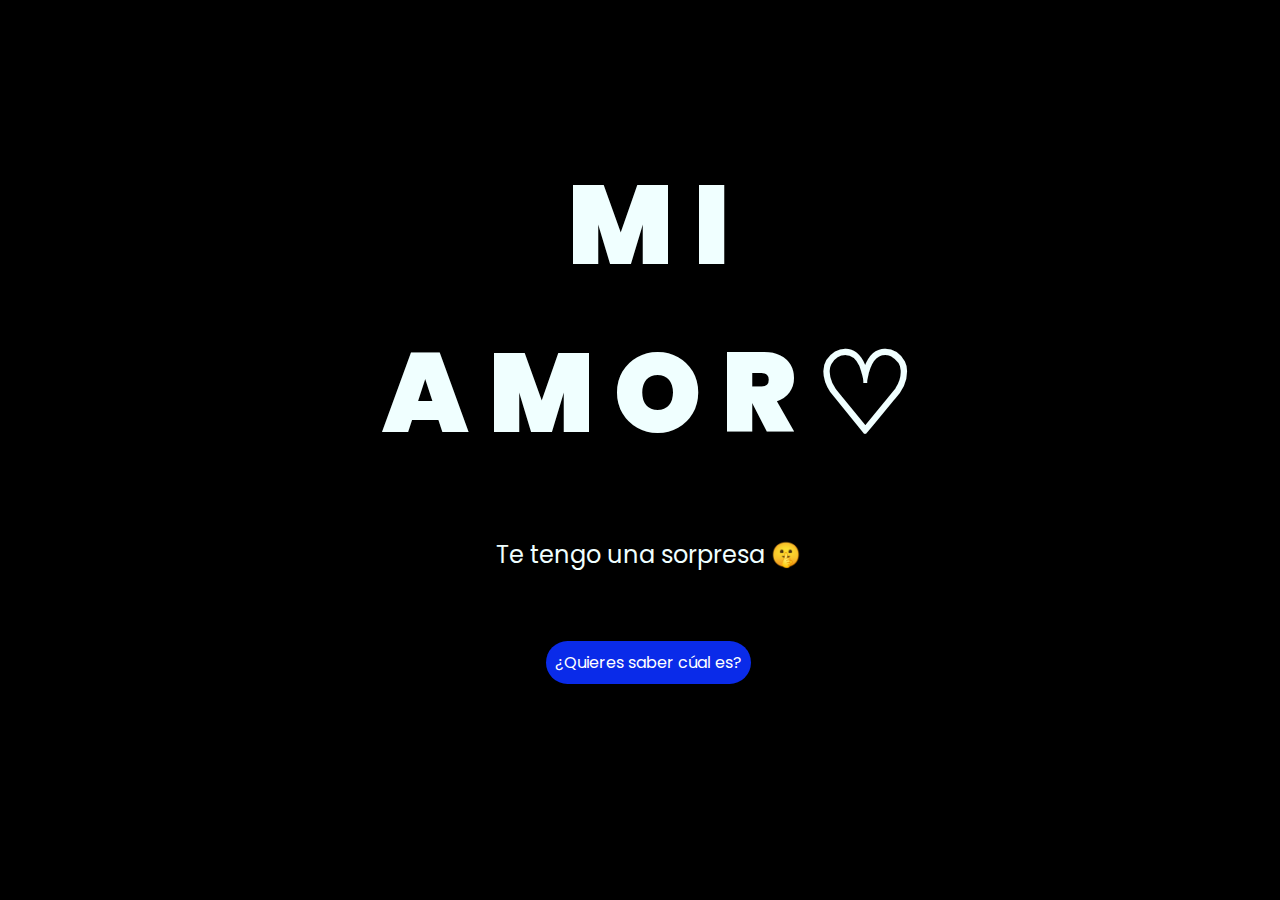
<file: index.html>
<!DOCTYPE html>
<html lang="es">

<head>
    <meta charset="UTF-8">
    <meta http-equiv="X-UA-Compatible" content="IE=edge">
    <meta name="viewport" content="width=device-width, initial-scale=1.0">
    <link rel="stylesheet" href="css/style.css">
    <link rel="icon" href="img/flowers.png" type="image/x-icon">
    <title>Flowers</title>
</head>

<body>
    <div class="greetings" style="text-align: center;">
        <div style="display: inline-block;">
            <span>M</span>
            <span>I</span>
        </div>
        <br>
        <span>A</span>
        <span>M</span>
        <span>O</span>
        <span>R</span>
        <span>♡</span>
    </div>
    <div class="description">
        <span>Te tengo una sorpresa 🤫</span>
    </div>
    <div class="button">
        <button class="botones" onclick="mostrarModal()" >
            <a style="color: #fff;">¿Quieres saber cúal es?</a>
        </button>
    </div>

    <div id="Modal" class="modal">
        <div class="modal-content">
            <p>Y la sorpresa es una pregunta, que me gustaria que me contaras</p>
            <button onclick="redirigir()">¿Quieres saber la pregunta?</button>
        </div>
    </div>

    <script>
        function mostrarModal() {
            // document.getElementById('Modal').style.display = 'flex';
            const modal = document.getElementById('Modal');
            modal.classList.add('active');
            modal.classList.remove('hidden');
        }
        function redirigir() {
            window.location.href = 'flower.html';
        }
    </script>
</body>

</html>
</file>
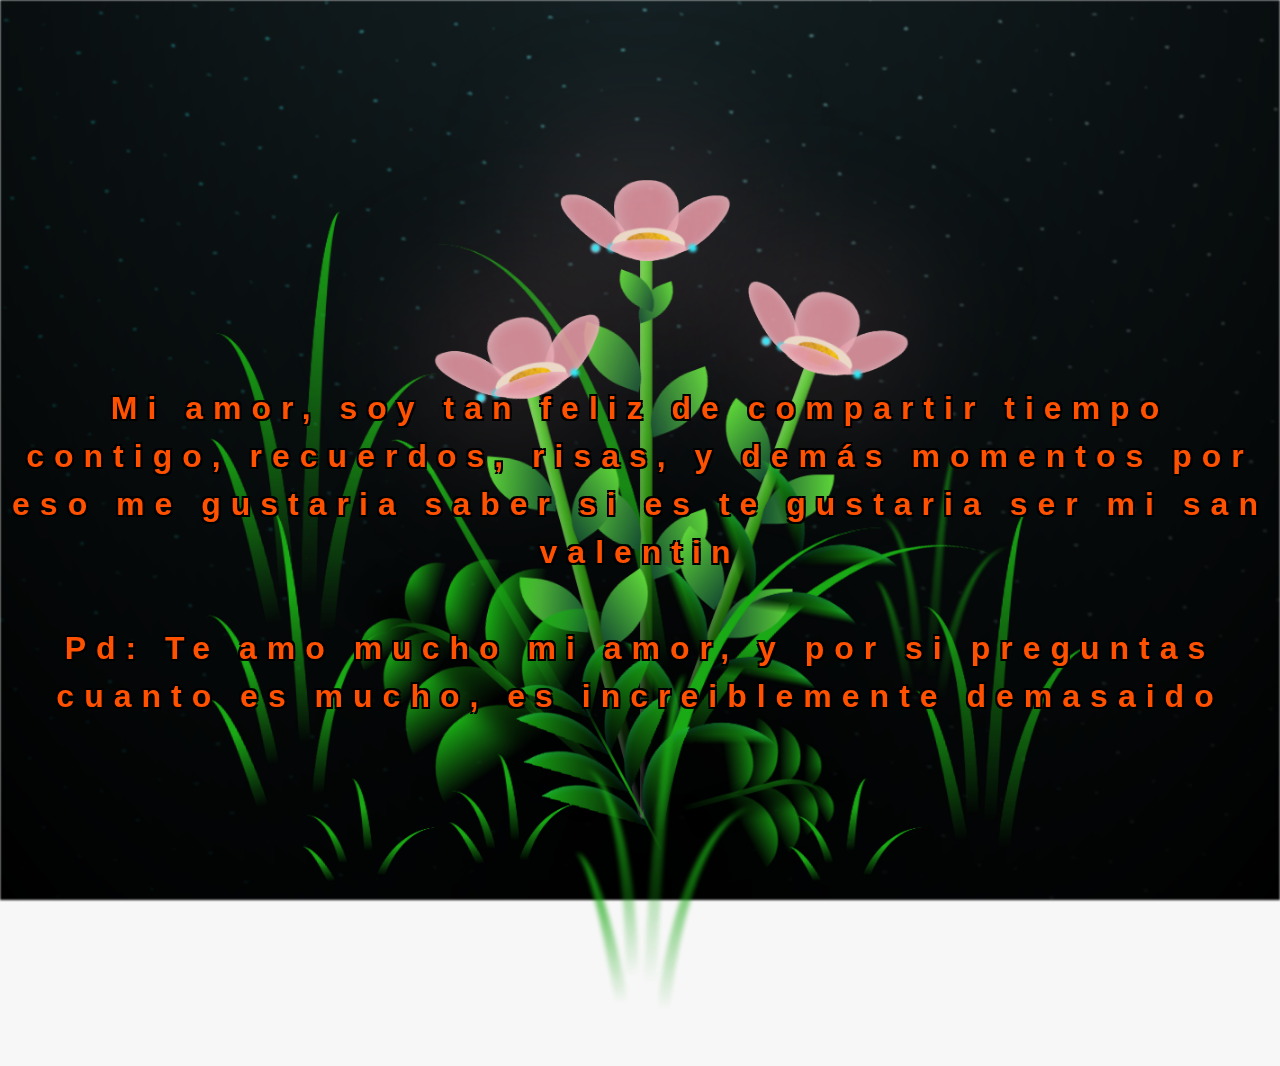
<file: flower.html>
<!DOCTYPE html>
<html lang="es">
  <head>
    <meta charset="UTF-8" />
    <meta http-equiv="X-UA-Compatible" content="IE=edge" />
    <meta name="viewport" content="width=device-width, initial-scale=1.0" />
    <link rel="stylesheet" href="css/main.css" />
    <link rel="icon" href="img/flowers.png" type="image/x-icon" />
    <title>Flower</title>
  </head>
  <body class="container">
    <audio src="sound/TengoGanas-AndresCeped.mp3" autoplay></audio>
    <div id="lyrics">
     
    </div>
    <h1 id="titulo" class="titulo">Mi amor, soy tan feliz de compartir tiempo contigo, recuerdos, risas, y demás momentos
      por eso me gustaria saber si es te gustaria ser mi san valentin
      <br>
      <br>
      Pd: Te amo mucho mi amor, y por si preguntas cuanto es mucho, es increiblemente demasaido
    </h1>
    <div class="button-container">
      <button class="button" onclick="ocultarLetras()">Ocultar letras</button>
      <button class="button" onclick="mostrarLetras()">Mostrar letras</button>
    </div>
    <div class="night"></div>
    <div class="flowers">
      <div class="flower flower--1">
        <div class="flower__leafs flower__leafs--1">
          <div class="flower__leaf flower__leaf--1"></div>
          <div class="flower__leaf flower__leaf--2"></div>
          <div class="flower__leaf flower__leaf--3"></div>
          <div class="flower__leaf flower__leaf--4"></div>
          <div class="flower__white-circle"></div>

          <div class="flower__light flower__light--1"></div>
          <div class="flower__light flower__light--2"></div>
          <div class="flower__light flower__light--3"></div>
          <div class="flower__light flower__light--4"></div>
          <div class="flower__light flower__light--5"></div>
          <div class="flower__light flower__light--6"></div>
          <div class="flower__light flower__light--7"></div>
          <div class="flower__light flower__light--8"></div>
        </div>
        <div class="flower__line">
          <div class="flower__line__leaf flower__line__leaf--1"></div>
          <div class="flower__line__leaf flower__line__leaf--2"></div>
          <div class="flower__line__leaf flower__line__leaf--3"></div>
          <div class="flower__line__leaf flower__line__leaf--4"></div>
          <div class="flower__line__leaf flower__line__leaf--5"></div>
          <div class="flower__line__leaf flower__line__leaf--6"></div>
        </div>
      </div>

      <div class="flower flower--2">
        <div class="flower__leafs flower__leafs--2">
          <div class="flower__leaf flower__leaf--1"></div>
          <div class="flower__leaf flower__leaf--2"></div>
          <div class="flower__leaf flower__leaf--3"></div>
          <div class="flower__leaf flower__leaf--4"></div>
          <div class="flower__white-circle"></div>

          <div class="flower__light flower__light--1"></div>
          <div class="flower__light flower__light--2"></div>
          <div class="flower__light flower__light--3"></div>
          <div class="flower__light flower__light--4"></div>
          <div class="flower__light flower__light--5"></div>
          <div class="flower__light flower__light--6"></div>
          <div class="flower__light flower__light--7"></div>
          <div class="flower__light flower__light--8"></div>
        </div>
        <div class="flower__line">
          <div class="flower__line__leaf flower__line__leaf--1"></div>
          <div class="flower__line__leaf flower__line__leaf--2"></div>
          <div class="flower__line__leaf flower__line__leaf--3"></div>
          <div class="flower__line__leaf flower__line__leaf--4"></div>
        </div>
      </div>

      <div class="flower flower--3">
        <div class="flower__leafs flower__leafs--3">
          <div class="flower__leaf flower__leaf--1"></div>
          <div class="flower__leaf flower__leaf--2"></div>
          <div class="flower__leaf flower__leaf--3"></div>
          <div class="flower__leaf flower__leaf--4"></div>
          <div class="flower__white-circle"></div>

          <div class="flower__light flower__light--1"></div>
          <div class="flower__light flower__light--2"></div>
          <div class="flower__light flower__light--3"></div>
          <div class="flower__light flower__light--4"></div>
          <div class="flower__light flower__light--5"></div>
          <div class="flower__light flower__light--6"></div>
          <div class="flower__light flower__light--7"></div>
          <div class="flower__light flower__light--8"></div>
        </div>
        <div class="flower__line">
          <div class="flower__line__leaf flower__line__leaf--1"></div>
          <div class="flower__line__leaf flower__line__leaf--2"></div>
          <div class="flower__line__leaf flower__line__leaf--3"></div>
          <div class="flower__line__leaf flower__line__leaf--4"></div>
        </div>
      </div>

      <div class="grow-ans" style="--d: 1.2s">
        <div class="flower__g-long">
          <div class="flower__g-long__top"></div>
          <div class="flower__g-long__bottom"></div>
        </div>
      </div>

      <div class="growing-grass">
        <div class="flower__grass flower__grass--1">
          <div class="flower__grass--top"></div>
          <div class="flower__grass--bottom"></div>
          <div class="flower__grass__leaf flower__grass__leaf--1"></div>
          <div class="flower__grass__leaf flower__grass__leaf--2"></div>
          <div class="flower__grass__leaf flower__grass__leaf--3"></div>
          <div class="flower__grass__leaf flower__grass__leaf--4"></div>
          <div class="flower__grass__leaf flower__grass__leaf--5"></div>
          <div class="flower__grass__leaf flower__grass__leaf--6"></div>
          <div class="flower__grass__leaf flower__grass__leaf--7"></div>
          <div class="flower__grass__leaf flower__grass__leaf--8"></div>
          <div class="flower__grass__overlay"></div>
        </div>
      </div>

      <div class="growing-grass">
        <div class="flower__grass flower__grass--2">
          <div class="flower__grass--top"></div>
          <div class="flower__grass--bottom"></div>
          <div class="flower__grass__leaf flower__grass__leaf--1"></div>
          <div class="flower__grass__leaf flower__grass__leaf--2"></div>
          <div class="flower__grass__leaf flower__grass__leaf--3"></div>
          <div class="flower__grass__leaf flower__grass__leaf--4"></div>
          <div class="flower__grass__leaf flower__grass__leaf--5"></div>
          <div class="flower__grass__leaf flower__grass__leaf--6"></div>
          <div class="flower__grass__leaf flower__grass__leaf--7"></div>
          <div class="flower__grass__leaf flower__grass__leaf--8"></div>
          <div class="flower__grass__overlay"></div>
        </div>
      </div>

      <div class="grow-ans" style="--d: 2.4s">
        <div class="flower__g-right flower__g-right--1">
          <div class="leaf"></div>
        </div>
      </div>

      <div class="grow-ans" style="--d: 2.8s">
        <div class="flower__g-right flower__g-right--2">
          <div class="leaf"></div>
        </div>
      </div>

      <div class="grow-ans" style="--d: 2.8s">
        <div class="flower__g-front">
          <div
            class="flower__g-front__leaf-wrapper flower__g-front__leaf-wrapper--1"
          >
            <div class="flower__g-front__leaf"></div>
          </div>
          <div
            class="flower__g-front__leaf-wrapper flower__g-front__leaf-wrapper--2"
          >
            <div class="flower__g-front__leaf"></div>
          </div>
          <div
            class="flower__g-front__leaf-wrapper flower__g-front__leaf-wrapper--3"
          >
            <div class="flower__g-front__leaf"></div>
          </div>
          <div
            class="flower__g-front__leaf-wrapper flower__g-front__leaf-wrapper--4"
          >
            <div class="flower__g-front__leaf"></div>
          </div>
          <div
            class="flower__g-front__leaf-wrapper flower__g-front__leaf-wrapper--5"
          >
            <div class="flower__g-front__leaf"></div>
          </div>
          <div
            class="flower__g-front__leaf-wrapper flower__g-front__leaf-wrapper--6"
          >
            <div class="flower__g-front__leaf"></div>
          </div>
          <div
            class="flower__g-front__leaf-wrapper flower__g-front__leaf-wrapper--7"
          >
            <div class="flower__g-front__leaf"></div>
          </div>
          <div
            class="flower__g-front__leaf-wrapper flower__g-front__leaf-wrapper--8"
          >
            <div class="flower__g-front__leaf"></div>
          </div>
          <div class="flower__g-front__line"></div>
        </div>
      </div>

      <div class="grow-ans" style="--d: 3.2s">
        <div class="flower__g-fr">
          <div class="leaf"></div>
          <div class="flower__g-fr__leaf flower__g-fr__leaf--1"></div>
          <div class="flower__g-fr__leaf flower__g-fr__leaf--2"></div>
          <div class="flower__g-fr__leaf flower__g-fr__leaf--3"></div>
          <div class="flower__g-fr__leaf flower__g-fr__leaf--4"></div>
          <div class="flower__g-fr__leaf flower__g-fr__leaf--5"></div>
          <div class="flower__g-fr__leaf flower__g-fr__leaf--6"></div>
          <div class="flower__g-fr__leaf flower__g-fr__leaf--7"></div>
          <div class="flower__g-fr__leaf flower__g-fr__leaf--8"></div>
        </div>
      </div>

      <div class="long-g long-g--0">
        <div class="grow-ans" style="--d: 3s">
          <div class="leaf leaf--0"></div>
        </div>
        <div class="grow-ans" style="--d: 2.2s">
          <div class="leaf leaf--1"></div>
        </div>
        <div class="grow-ans" style="--d: 3.4s">
          <div class="leaf leaf--2"></div>
        </div>
        <div class="grow-ans" style="--d: 3.6s">
          <div class="leaf leaf--3"></div>
        </div>
      </div>

      <div class="long-g long-g--1">
        <div class="grow-ans" style="--d: 3.6s">
          <div class="leaf leaf--0"></div>
        </div>
        <div class="grow-ans" style="--d: 3.8s">
          <div class="leaf leaf--1"></div>
        </div>
        <div class="grow-ans" style="--d: 4s">
          <div class="leaf leaf--2"></div>
        </div>
        <div class="grow-ans" style="--d: 4.2s">
          <div class="leaf leaf--3"></div>
        </div>
      </div>

      <div class="long-g long-g--2">
        <div class="grow-ans" style="--d: 4s">
          <div class="leaf leaf--0"></div>
        </div>
        <div class="grow-ans" style="--d: 4.2s">
          <div class="leaf leaf--1"></div>
        </div>
        <div class="grow-ans" style="--d: 4.4s">
          <div class="leaf leaf--2"></div>
        </div>
        <div class="grow-ans" style="--d: 4.6s">
          <div class="leaf leaf--3"></div>
        </div>
      </div>

      <div class="long-g long-g--3">
        <div class="grow-ans" style="--d: 4s">
          <div class="leaf leaf--0"></div>
        </div>
        <div class="grow-ans" style="--d: 4.2s">
          <div class="leaf leaf--1"></div>
        </div>
        <div class="grow-ans" style="--d: 3s">
          <div class="leaf leaf--2"></div>
        </div>
        <div class="grow-ans" style="--d: 3.6s">
          <div class="leaf leaf--3"></div>
        </div>
      </div>

      <div class="long-g long-g--4">
        <div class="grow-ans" style="--d: 4s">
          <div class="leaf leaf--0"></div>
        </div>
        <div class="grow-ans" style="--d: 4.2s">
          <div class="leaf leaf--1"></div>
        </div>
        <div class="grow-ans" style="--d: 3s">
          <div class="leaf leaf--2"></div>
        </div>
        <div class="grow-ans" style="--d: 3.6s">
          <div class="leaf leaf--3"></div>
        </div>
      </div>

      <div class="long-g long-g--5">
        <div class="grow-ans" style="--d: 4s">
          <div class="leaf leaf--0"></div>
        </div>
        <div class="grow-ans" style="--d: 4.2s">
          <div class="leaf leaf--1"></div>
        </div>
        <div class="grow-ans" style="--d: 3s">
          <div class="leaf leaf--2"></div>
        </div>
        <div class="grow-ans" style="--d: 3.6s">
          <div class="leaf leaf--3"></div>
        </div>
      </div>

      <div class="long-g long-g--6">
        <div class="grow-ans" style="--d: 4.2s">
          <div class="leaf leaf--0"></div>
        </div>
        <div class="grow-ans" style="--d: 4.4s">
          <div class="leaf leaf--1"></div>
        </div>
        <div class="grow-ans" style="--d: 4.6s">
          <div class="leaf leaf--2"></div>
        </div>
        <div class="grow-ans" style="--d: 4.8s">
          <div class="leaf leaf--3"></div>
        </div>
      </div>

      <div class="long-g long-g--7">
        <div class="grow-ans" style="--d: 3s">
          <div class="leaf leaf--0"></div>
        </div>
        <div class="grow-ans" style="--d: 3.2s">
          <div class="leaf leaf--1"></div>
        </div>
        <div class="grow-ans" style="--d: 3.5s">
          <div class="leaf leaf--2"></div>
        </div>
        <div class="grow-ans" style="--d: 3.6s">
          <div class="leaf leaf--3"></div>
        </div>
      </div>
    </div>
    <script src="anim.js"></script>
    <script src="main.js"></script>
    <script>
      function ocultarLetras() {
      var letras = document.getElementById('titulo');
      letras.classList.add('hidden');
      letras.classList.remove('visible');
      }

      function mostrarLetras() {
      var letras = document.getElementById('titulo');
      letras.classList.remove('hidden');
      letras.classList.add('visible');
      }

      function ocultarBotones() {
        var botones = document.querySelector('.button-container');
        botones.classList.add('hidden');
        botones.classList.remove('visible');
      }

      function mostrarBotones() {
        var botones = document.querySelector('.button-container');
        botones.classList.remove('hidden');
        botones.classList.add('visible');
      }
   
      </script>
  </body>
</html>
</file>
<file: css/style.css>
@import url('https://fonts.googleapis.com/css2?family=Poppins:ital,wght@0,500;1,900&display=swap');
*{
    font-family: 'Poppins',cursive;
}
body{
    color: azure;
    width: 100%;
    height: 82vh;
    display: flex;
    flex-direction: column;
    align-items: center;
    justify-content: center;
    background-color: black;
    overflow: hidden;
    /* padding-top: -30; */
}

.modal {
    display: flex;
    position: fixed;
    z-index: 1000;
    left: 0;
    top: 0;
    width: 100%;
    height: 100%;
    background-color: rgba(0, 0, 0, 0.5);
    justify-content: center;
    align-items: center;
    backdrop-filter: blur(5px);
    opacity: 0;
    transform: scale(0.8);
    transition: opacity 0.5s, ease-in-out, transform 0.5s ease-in-out;
    pointer-events: none;
}

.modal.active {
    opacity: 1;
    transform: scale(1);
    pointer-events: auto;
}

.modal.hidden {
    opacity: 0;
    transform: scale(0.8);
    pointer-events: none;
}

.modal-content {
    border: solid 2px #b9b9b9;
    background: black;
    padding: 20px;
    border-radius: 10px;
    text-align: center;
    box-shadow: 0px 0px 10px rgba(0, 0, 0, 0.3);
}

.modal button {
    padding: 10px 20px;
    border: none;
    border-radius: 5px;
    cursor: pointer;
    background-color: #0a2be9;
    color: white;
    font-size: 16px;
}

.modal button:hover {
    background-color: rgb(50, 194, 194);
}

.center{
    display: flex;
    flex-direction: row;
    align-items: center;
    justify-content: center;
}

.botones{
    padding: 9px;
    border-radius: 80px;
    background-color: transparent;
    border: none;
}


.botones a{
    background-color: #0a2be9;
    padding: 9px;
    border-radius: 80px;
    display: inline-block;
    -webkit-border-radius: 80px;
    -moz-border-radius: 80px;
    -ms-border-radius: 80px;
    -o-border-radius: 80px;
    transition: transform 0.3s ease-in-out;
}

.botones a:focus{
    background-color: rgb(50, 194, 194);
}

.botones a:hover{
    background-color: rgb(50, 194, 194);
    transform: scale(1.4);
    cursor: pointer;
}

.greetings{
    font-size: 7rem;
    font-weight: 900;
    margin-top: 80px;
}
.greetings span{
    animation: glow 2.5s ease-in-out infinite;
}
@keyframes glow{
    0%, 100%{
        color: #fff;
        text-shadow: 0 0 12px #39c6d6, 0 0 50px #39c6d6, 0 0 100px #39c6d6;
    }
    10%, 90%{
        color: #111;
        text-shadow: none;
    }
}
.greetings span:nth-child(2){
    animation-delay: .2s ;
}
.greetings span:nth-child(3){
    animation-delay: .4s ;
}
.greetings span:nth-child(4){
    animation-delay: .6s;
}
.greetings span:nth-child(5){
    animation-delay: .8s;
}
.greetings span:nth-child(6){
    animation-delay: 1s;
}
.greetings span:nth-child(7){
    animation-delay: 1.2s;
}

.description{
    font-size: 1.5rem;
    margin: 60px 0;
}

.button a{
    text-decoration: none;
    font-size: 1rem;
    color: #111;
}

@media screen and (max-width:574px){
    .greetings{
        display: block;
        font-size: 4rem;
        font-weight: 800;
        text-align: center;
    }
    .description{
        font-size: 2rem;
    }
    
    .button a{
        font-size: 1rem;
    }
}
</file>
<file: css/main.css>
*,
*::after,
*::before {
  padding: 0;
  margin: 0;
  box-sizing: border-box;
}

:root {
  --dark-color: #000;
}

body {
  display: flex;
  align-items: flex-end;
  justify-content: center;
  min-height: 100vh;
  background-color: var(--dark-color);
  overflow: hidden;
  perspective: 1000px;
}

#lyrics {
  font-size: 28px;
  font-family: "Franklin Gothic Medium", "Arial Narrow", Arial, sans-serif;
  color: white;
  position: absolute;
  margin-bottom: 20%;
  z-index: 1;
  font-weight: bold;
  letter-spacing: 4px;
}
@media only screen and (max-width: 600px) {
  /* Estilos específicos para dispositivos con un ancho máximo de 600px */
  #lyrics {
      font-size: 14px; /* Reduce el tamaño del texto para dispositivos más pequeños */
      margin-bottom: 530px;
      letter-spacing: 3px;
  }

}
.titulo {
  margin-bottom: 180px;
  font-family: "Arial Narrow", Arial, sans-serif;
  color: rgb(255, 81, 0);
  text-shadow: 
        2px 2px 0px black,
        -2px -2px 0px black,
        2px -2px 0px black,
        -2px 2px 0px black;
  position: absolute;
  font-weight: bold;
  letter-spacing: 10px;
  opacity: 1;
  animation: fadeIn 3s ease-in-out forwards;
  text-align: center;
  z-index: 999;
}

.titulo.hidden
{
  opacity: 0;
  animation: fadeOut 2s forwards;
}

@keyframes fadeOut {
  0% {
    opacity: 1;
  }
  99% {
    opacity: 0;
  }
  100% {
    opacity: 0;
    visibility: hidden;
  }
}

.button-container {
  position: absolute;
  bottom: 20px;
  left: 50%;
  transform: translateX(-50%);
  z-index: 999;
  display: flex;
  gap: 10px;
  opacity: 0;
  animation: fadeIn 3s ease-in-out forwards;
}

.button {
  padding: 10px 20px;
  font-size: 16px;
  font-family: "Arial", sans-serif;
  color: white;
  background-color: #ff5722;
  border: none;
  border-radius: 5px;
  cursor: pointer;
  transition: background-color 0.3s ease;
}

.button:hover {
  background-color: #e64a19;
}
@keyframes fadeIn {
  from {
    opacity: 0;
  }
  to {
    opacity: 1;
  }
}

@keyframes fadeOut {
  from {
    opacity: 1;
  }
  to {
    opacity: 0;
  }
}

.night {
  z-index: -1;
  position: absolute;
  left: 50%;
  top: 0;
  transform: translateX(-50%);
  width: 100%;
  height: 100%;
  filter: blur(0.1vmin);
  background-image: radial-gradient(
      ellipse at top,
      transparent 0%,
      var(--dark-color)
    ),
    radial-gradient(
      ellipse at bottom,
      var(--dark-color),
      rgba(145, 233, 255, 0.2)
    ),
    repeating-linear-gradient(
      220deg,
      rgb(0, 0, 0) 0px,
      rgb(0, 0, 0) 19px,
      transparent 19px,
      transparent 22px
    ),
    repeating-linear-gradient(
      189deg,
      rgb(0, 0, 0) 0px,
      rgb(0, 0, 0) 19px,
      transparent 19px,
      transparent 22px
    ),
    repeating-linear-gradient(
      148deg,
      rgb(0, 0, 0) 0px,
      rgb(0, 0, 0) 19px,
      transparent 19px,
      transparent 22px
    ),
    linear-gradient(90deg, rgb(0, 255, 250), rgb(240, 240, 240));
}

.flowers {
  position: relative;
  transform: scale(0.9);
  /*margin-bottom: 100px;
  */
}

@media only screen and (max-width: 600px) {
  /* Estilos específicos para dispositivos con un ancho máximo de 600px */
.flowers {
      font-size: 14px;
      margin-bottom: 35%;
      letter-spacing: 3px;
      transform: scale(1.0);
}

}

.flower {
  position: absolute;
  bottom: 10vmin;
  transform-origin: bottom center;
  z-index: 10;
  --fl-speed: 0.8s;
}
.flower--1 {
  -webkit-animation: moving-flower-1 4s linear infinite;
  animation: moving-flower-1 4s linear infinite;
}
.flower--1 .flower__line {
  height: 70vmin;
  -webkit-animation-delay: 0.3s;
  animation-delay: 0.3s;
}
.flower--1 .flower__line__leaf--1 {
  -webkit-animation: blooming-leaf-right var(--fl-speed) 1.6s backwards;
  animation: blooming-leaf-right var(--fl-speed) 1.6s backwards;
}
.flower--1 .flower__line__leaf--2 {
  -webkit-animation: blooming-leaf-right var(--fl-speed) 1.4s backwards;
  animation: blooming-leaf-right var(--fl-speed) 1.4s backwards;
}
.flower--1 .flower__line__leaf--3 {
  -webkit-animation: blooming-leaf-left var(--fl-speed) 1.2s backwards;
  animation: blooming-leaf-left var(--fl-speed) 1.2s backwards;
}
.flower--1 .flower__line__leaf--4 {
  -webkit-animation: blooming-leaf-left var(--fl-speed) 1s backwards;
  animation: blooming-leaf-left var(--fl-speed) 1s backwards;
}
.flower--1 .flower__line__leaf--5 {
  -webkit-animation: blooming-leaf-right var(--fl-speed) 1.8s backwards;
  animation: blooming-leaf-right var(--fl-speed) 1.8s backwards;
}
.flower--1 .flower__line__leaf--6 {
  -webkit-animation: blooming-leaf-left var(--fl-speed) 2s backwards;
  animation: blooming-leaf-left var(--fl-speed) 2s backwards;
}
.flower--2 {
  left: 50%;
  transform: rotate(20deg);
  -webkit-animation: moving-flower-2 4s linear infinite;
  animation: moving-flower-2 4s linear infinite;
}
.flower--2 .flower__line {
  height: 60vmin;
  -webkit-animation-delay: 0.6s;
  animation-delay: 0.6s;
}
.flower--2 .flower__line__leaf--1 {
  -webkit-animation: blooming-leaf-right var(--fl-speed) 1.9s backwards;
  animation: blooming-leaf-right var(--fl-speed) 1.9s backwards;
}
.flower--2 .flower__line__leaf--2 {
  -webkit-animation: blooming-leaf-right var(--fl-speed) 1.7s backwards;
  animation: blooming-leaf-right var(--fl-speed) 1.7s backwards;
}
.flower--2 .flower__line__leaf--3 {
  -webkit-animation: blooming-leaf-left var(--fl-speed) 1.5s backwards;
  animation: blooming-leaf-left var(--fl-speed) 1.5s backwards;
}
.flower--2 .flower__line__leaf--4 {
  -webkit-animation: blooming-leaf-left var(--fl-speed) 1.3s backwards;
  animation: blooming-leaf-left var(--fl-speed) 1.3s backwards;
}
.flower--3 {
  left: 50%;
  transform: rotate(-15deg);
  -webkit-animation: moving-flower-3 4s linear infinite;
  animation: moving-flower-3 4s linear infinite;
}
.flower--3 .flower__line {
  -webkit-animation-delay: 0.9s;
  animation-delay: 0.9s;
}
.flower--3 .flower__line__leaf--1 {
  -webkit-animation: blooming-leaf-right var(--fl-speed) 2.5s backwards;
  animation: blooming-leaf-right var(--fl-speed) 2.5s backwards;
}
.flower--3 .flower__line__leaf--2 {
  -webkit-animation: blooming-leaf-right var(--fl-speed) 2.3s backwards;
  animation: blooming-leaf-right var(--fl-speed) 2.3s backwards;
}
.flower--3 .flower__line__leaf--3 {
  -webkit-animation: blooming-leaf-left var(--fl-speed) 2.1s backwards;
  animation: blooming-leaf-left var(--fl-speed) 2.1s backwards;
}
.flower--3 .flower__line__leaf--4 {
  -webkit-animation: blooming-leaf-left var(--fl-speed) 1.9s backwards;
  animation: blooming-leaf-left var(--fl-speed) 1.9s backwards;
}
.flower__leafs {
  position: relative;
  -webkit-animation: blooming-flower 2s backwards;
  animation: blooming-flower 2s backwards;
}
.flower__leafs--1 {
  -webkit-animation-delay: 1.1s;
  animation-delay: 1.1s;
}
.flower__leafs--2 {
  -webkit-animation-delay: 1.4s;
  animation-delay: 1.4s;
}
.flower__leafs--3 {
  -webkit-animation-delay: 1.7s;
  animation-delay: 1.7s;
}
.flower__leafs::after {
  content: "";
  position: absolute;
  left: 0;
  top: 0;
  transform: translate(-50%, -100%);
  width: 8vmin;
  height: 8vmin;
  background-color: #e196a2;
  /* background-color: #fd2525; */
  filter: blur(10vmin);
}
.flower__leaf {
  position: absolute;
  bottom: 0;
  left: 50%;
  width: 8vmin;
  height: 11vmin;
  border-radius: 51% 49% 47% 53%/44% 45% 55% 69%;
  background-color: #c04f5b;
  background-color: #e196a2;
  transform-origin: bottom center;
  opacity: 0.9;
  box-shadow: inset 0 0 2vmin rgba(255, 255, 255, 0.5);
}
.flower__leaf--1 {
  transform: translate(-10%, 1%) rotateY(40deg) rotateX(-50deg);
}
.flower__leaf--2 {
  transform: translate(-50%, -4%) rotateX(40deg);
}
.flower__leaf--3 {
  transform: translate(-90%, 0%) rotateY(45deg) rotateX(50deg);
}
.flower__leaf--4 {
  width: 8vmin;
  height: 8vmin;
  transform-origin: bottom left;
  border-radius: 4vmin 10vmin 4vmin 4vmin;
  transform: translate(0%, 18%) rotateX(70deg) rotate(-43deg);
  background-color: #e196a2;
  z-index: 1;
  /* opacity: 0.8; */
}
.flower__white-circle {
  position: absolute;
  left: -3.5vmin;
  top: -3vmin;
  width: 9vmin;
  height: 4vmin;
  border-radius: 50%;
  background-color: #ede0cc;
}
.flower__white-circle::after {
  content: "";
  position: absolute;
  left: 50%;
  top: 45%;
  transform: translate(-50%, -50%);
  width: 60%;
  height: 60%;
  border-radius: inherit;
  background-image: repeating-linear-gradient(
      135deg,
      rgba(0, 0, 0, 0.03) 0px,
      rgba(0, 0, 0, 0.03) 1px,
      transparent 1px,
      transparent 12px
    ),
    repeating-linear-gradient(
      45deg,
      rgba(0, 0, 0, 0.03) 0px,
      rgba(0, 0, 0, 0.03) 1px,
      transparent 1px,
      transparent 12px
    ),
    repeating-linear-gradient(
      67.5deg,
      rgba(0, 0, 0, 0.03) 0px,
      rgba(0, 0, 0, 0.03) 1px,
      transparent 1px,
      transparent 12px
    ),
    repeating-linear-gradient(
      135deg,
      rgba(0, 0, 0, 0.03) 0px,
      rgba(0, 0, 0, 0.03) 1px,
      transparent 1px,
      transparent 12px
    ),
    repeating-linear-gradient(
      45deg,
      rgba(0, 0, 0, 0.03) 0px,
      rgba(0, 0, 0, 0.03) 1px,
      transparent 1px,
      transparent 12px
    ),
    repeating-linear-gradient(
      112.5deg,
      rgba(0, 0, 0, 0.03) 0px,
      rgba(0, 0, 0, 0.03) 1px,
      transparent 1px,
      transparent 12px
    ),
    repeating-linear-gradient(
      112.5deg,
      rgba(0, 0, 0, 0.03) 0px,
      rgba(0, 0, 0, 0.03) 1px,
      transparent 1px,
      transparent 12px
    ),
    repeating-linear-gradient(
      45deg,
      rgba(0, 0, 0, 0.03) 0px,
      rgba(0, 0, 0, 0.03) 1px,
      transparent 1px,
      transparent 12px
    ),
    repeating-linear-gradient(
      22.5deg,
      rgba(0, 0, 0, 0.03) 0px,
      rgba(0, 0, 0, 0.03) 1px,
      transparent 1px,
      transparent 12px
    ),
    repeating-linear-gradient(
      45deg,
      rgba(0, 0, 0, 0.03) 0px,
      rgba(0, 0, 0, 0.03) 1px,
      transparent 1px,
      transparent 12px
    ),
    repeating-linear-gradient(
      22.5deg,
      rgba(0, 0, 0, 0.03) 0px,
      rgba(0, 0, 0, 0.03) 1px,
      transparent 1px,
      transparent 12px
    ),
    repeating-linear-gradient(
      135deg,
      rgba(0, 0, 0, 0.03) 0px,
      rgba(0, 0, 0, 0.03) 1px,
      transparent 1px,
      transparent 12px
    ),
    repeating-linear-gradient(
      157.5deg,
      rgba(0, 0, 0, 0.03) 0px,
      rgba(0, 0, 0, 0.03) 1px,
      transparent 1px,
      transparent 12px
    ),
    repeating-linear-gradient(
      67.5deg,
      rgba(0, 0, 0, 0.03) 0px,
      rgba(0, 0, 0, 0.03) 1px,
      transparent 1px,
      transparent 12px
    ),
    repeating-linear-gradient(
      67.5deg,
      rgba(0, 0, 0, 0.03) 0px,
      rgba(0, 0, 0, 0.03) 1px,
      transparent 1px,
      transparent 12px
    ),
    linear-gradient(90deg, #d2932e, #ffce00);
}
.flower__line {
  height: 55vmin;
  width: 1.5vmin;
  background-image: linear-gradient(
      to left,
      rgba(0, 0, 0, 0.2),
      transparent,
      rgba(255, 255, 255, 0.2)
    ),
    linear-gradient(to top, transparent 10%, #2f9112, #5ed639);
  box-shadow: inset 0 0 2px rgba(0, 0, 0, 0.5);
  -webkit-animation: grow-flower-tree 4s backwards;
  animation: grow-flower-tree 4s backwards;
}
.flower__line__leaf {
  --w: 7vmin;
  --h: calc(var(--w) + 2vmin);
  position: absolute;
  top: 20%;
  left: 90%;
  width: var(--w);
  height: var(--h);
  border-top-right-radius: var(--h);
  border-bottom-left-radius: var(--h);
  background-image: linear-gradient(to top, rgba(23 80 49), #5ed639);
}
.flower__line__leaf--1 {
  transform: rotate(70deg) rotateY(30deg);
}
.flower__line__leaf--2 {
  top: 45%;
  transform: rotate(70deg) rotateY(30deg);
}
.flower__line__leaf--3,
.flower__line__leaf--4,
.flower__line__leaf--6 {
  border-top-right-radius: 0;
  border-bottom-left-radius: 0;
  border-top-left-radius: var(--h);
  border-bottom-right-radius: var(--h);
  left: -460%;
  top: 12%;
  transform: rotate(-70deg) rotateY(30deg);
}
.flower__line__leaf--4 {
  top: 40%;
}
.flower__line__leaf--5 {
  top: 0;
  transform-origin: left;
  transform: rotate(70deg) rotateY(30deg) scale(0.6);
}
.flower__line__leaf--6 {
  top: -2%;
  left: -450%;
  transform-origin: right;
  transform: rotate(-70deg) rotateY(30deg) scale(0.6);
}
.flower__light {
  position: absolute;
  bottom: 0vmin;
  width: 1vmin;
  height: 1vmin;
  background-color: #eca2b8;
  border-radius: 50%;
  filter: blur(0.2vmin);
  -webkit-animation: light-ans 4s linear infinite backwards;
  animation: light-ans 4s linear infinite backwards;
}
.flower__light:nth-child(odd) {
  background-color: #23f0ff;
}
.flower__light--1 {
  left: -2vmin;
  -webkit-animation-delay: 1s;
  animation-delay: 1s;
}
.flower__light--2 {
  left: 3vmin;
  -webkit-animation-delay: 0.5s;
  animation-delay: 0.5s;
}
.flower__light--3 {
  left: -6vmin;
  -webkit-animation-delay: 0.3s;
  animation-delay: 0.3s;
}
.flower__light--4 {
  left: 6vmin;
  -webkit-animation-delay: 0.9s;
  animation-delay: 0.9s;
}
.flower__light--5 {
  left: -1vmin;
  -webkit-animation-delay: 1.5s;
  animation-delay: 1.5s;
}
.flower__light--6 {
  left: -4vmin;
  -webkit-animation-delay: 3s;
  animation-delay: 3s;
}
.flower__light--7 {
  left: 3vmin;
  -webkit-animation-delay: 2s;
  animation-delay: 2s;
}
.flower__light--8 {
  left: -6vmin;
  -webkit-animation-delay: 3.5s;
  animation-delay: 3.5s;
}
.flower__grass {
  --c: #1aaa15;
  --line-w: 1.5vmin;
  position: absolute;
  bottom: 12vmin;
  left: -7vmin;
  display: flex;
  flex-direction: column;
  align-items: flex-end;
  z-index: 20;
  transform-origin: bottom center;
  transform: rotate(-48deg) rotateY(40deg);
}
.flower__grass--1 {
  -webkit-animation: moving-grass 2s linear infinite;
  animation: moving-grass 2s linear infinite;
}
.flower__grass--2 {
  left: 2vmin;
  bottom: 10vmin;
  transform: scale(0.5) rotate(75deg) rotateX(10deg) rotateY(-200deg);
  opacity: 0.8;
  z-index: 0;
  -webkit-animation: moving-grass--2 1.5s linear infinite;
  animation: moving-grass--2 1.5s linear infinite;
}
.flower__grass--top {
  width: 7vmin;
  height: 10vmin;
  border-top-right-radius: 100%;
  border-right: var(--line-w) solid var(--c);
  transform-origin: bottom center;
  transform: rotate(-2deg);
}
.flower__grass--bottom {
  margin-top: -2px;
  width: var(--line-w);
  height: 25vmin;
  background-image: linear-gradient(to top, transparent, var(--c));
}
.flower__grass__leaf {
  --size: 10vmin;
  position: absolute;
  width: calc(var(--size) * 2.1);
  height: var(--size);
  border-top-left-radius: var(--size);
  border-top-right-radius: var(--size);
  background-image: linear-gradient(
    to top,
    transparent,
    transparent 30%,
    var(--c)
  );
  z-index: 100;
}
.flower__grass__leaf--1 {
  top: -6%;
  left: 30%;
  --size: 6vmin;
  transform: rotate(-20deg);
  -webkit-animation: growing-grass-ans--1 2s 2.6s backwards;
  animation: growing-grass-ans--1 2s 2.6s backwards;
}
@-webkit-keyframes growing-grass-ans--1 {
  0% {
    transform-origin: bottom left;
    transform: rotate(-20deg) scale(0);
  }
}
@keyframes growing-grass-ans--1 {
  0% {
    transform-origin: bottom left;
    transform: rotate(-20deg) scale(0);
  }
}
.flower__grass__leaf--2 {
  top: -5%;
  left: -110%;
  --size: 6vmin;
  transform: rotate(10deg);
  -webkit-animation: growing-grass-ans--2 2s 2.4s linear backwards;
  animation: growing-grass-ans--2 2s 2.4s linear backwards;
}
@-webkit-keyframes growing-grass-ans--2 {
  0% {
    transform-origin: bottom right;
    transform: rotate(10deg) scale(0);
  }
}
@keyframes growing-grass-ans--2 {
  0% {
    transform-origin: bottom right;
    transform: rotate(10deg) scale(0);
  }
}
.flower__grass__leaf--3 {
  top: 5%;
  left: 60%;
  --size: 8vmin;
  transform: rotate(-18deg) rotateX(-20deg);
  -webkit-animation: growing-grass-ans--3 2s 2.2s linear backwards;
  animation: growing-grass-ans--3 2s 2.2s linear backwards;
}
@-webkit-keyframes growing-grass-ans--3 {
  0% {
    transform-origin: bottom left;
    transform: rotate(-18deg) rotateX(-20deg) scale(0);
  }
}
@keyframes growing-grass-ans--3 {
  0% {
    transform-origin: bottom left;
    transform: rotate(-18deg) rotateX(-20deg) scale(0);
  }
}
.flower__grass__leaf--4 {
  top: 6%;
  left: -135%;
  --size: 8vmin;
  transform: rotate(2deg);
  -webkit-animation: growing-grass-ans--4 2s 2s linear backwards;
  animation: growing-grass-ans--4 2s 2s linear backwards;
}
@-webkit-keyframes growing-grass-ans--4 {
  0% {
    transform-origin: bottom right;
    transform: rotate(2deg) scale(0);
  }
}
@keyframes growing-grass-ans--4 {
  0% {
    transform-origin: bottom right;
    transform: rotate(2deg) scale(0);
  }
}
.flower__grass__leaf--5 {
  top: 20%;
  left: 60%;
  --size: 10vmin;
  transform: rotate(-24deg) rotateX(-20deg);
  -webkit-animation: growing-grass-ans--5 2s 1.8s linear backwards;
  animation: growing-grass-ans--5 2s 1.8s linear backwards;
}
@-webkit-keyframes growing-grass-ans--5 {
  0% {
    transform-origin: bottom left;
    transform: rotate(-24deg) rotateX(-20deg) scale(0);
  }
}
@keyframes growing-grass-ans--5 {
  0% {
    transform-origin: bottom left;
    transform: rotate(-24deg) rotateX(-20deg) scale(0);
  }
}
.flower__grass__leaf--6 {
  top: 22%;
  left: -180%;
  --size: 10vmin;
  transform: rotate(10deg);
  -webkit-animation: growing-grass-ans--6 2s 1.6s linear backwards;
  animation: growing-grass-ans--6 2s 1.6s linear backwards;
}
@-webkit-keyframes growing-grass-ans--6 {
  0% {
    transform-origin: bottom right;
    transform: rotate(10deg) scale(0);
  }
}
@keyframes growing-grass-ans--6 {
  0% {
    transform-origin: bottom right;
    transform: rotate(10deg) scale(0);
  }
}
.flower__grass__leaf--7 {
  top: 39%;
  left: 70%;
  --size: 10vmin;
  transform: rotate(-10deg);
  -webkit-animation: growing-grass-ans--7 2s 1.4s linear backwards;
  animation: growing-grass-ans--7 2s 1.4s linear backwards;
}
@-webkit-keyframes growing-grass-ans--7 {
  0% {
    transform-origin: bottom left;
    transform: rotate(-10deg) scale(0);
  }
}
@keyframes growing-grass-ans--7 {
  0% {
    transform-origin: bottom left;
    transform: rotate(-10deg) scale(0);
  }
}
.flower__grass__leaf--8 {
  top: 40%;
  left: -215%;
  --size: 11vmin;
  transform: rotate(10deg);
  -webkit-animation: growing-grass-ans--8 2s 1.2s linear backwards;
  animation: growing-grass-ans--8 2s 1.2s linear backwards;
}
@-webkit-keyframes growing-grass-ans--8 {
  0% {
    transform-origin: bottom right;
    transform: rotate(10deg) scale(0);
  }
}
@keyframes growing-grass-ans--8 {
  0% {
    transform-origin: bottom right;
    transform: rotate(10deg) scale(0);
  }
}
.flower__grass__overlay {
  position: absolute;
  top: -10%;
  right: 0%;
  width: 100%;
  height: 100%;
  background-color: rgba(0, 0, 0, 0.6);
  filter: blur(1.5vmin);
  z-index: 100;
}
.flower__g-long {
  --w: 2vmin;
  --h: 6vmin;
  --c: #1aaa15;
  position: absolute;
  bottom: 10vmin;
  left: -3vmin;
  transform-origin: bottom center;
  transform: rotate(-30deg) rotateY(-20deg);
  display: flex;
  flex-direction: column;
  align-items: flex-end;
  -webkit-animation: flower-g-long-ans 3s linear infinite;
  animation: flower-g-long-ans 3s linear infinite;
}
@-webkit-keyframes flower-g-long-ans {
  0%,
  100% {
    transform: rotate(-30deg) rotateY(-20deg);
  }
  50% {
    transform: rotate(-32deg) rotateY(-20deg);
  }
}
@keyframes flower-g-long-ans {
  0%,
  100% {
    transform: rotate(-30deg) rotateY(-20deg);
  }
  50% {
    transform: rotate(-32deg) rotateY(-20deg);
  }
}
.flower__g-long__top {
  top: calc(var(--h) * -1);
  width: calc(var(--w) + 1vmin);
  height: var(--h);
  border-top-right-radius: 100%;
  border-right: 0.7vmin solid var(--c);
  transform: translate(-0.7vmin, 1vmin);
}
.flower__g-long__bottom {
  width: var(--w);
  height: 50vmin;
  transform-origin: bottom center;
  background-image: linear-gradient(to top, transparent 30%, var(--c));
  box-shadow: inset 0 0 2px rgba(0, 0, 0, 0.5);
  -webkit-clip-path: polygon(35% 0, 65% 1%, 100% 100%, 0% 100%);
  clip-path: polygon(35% 0, 65% 1%, 100% 100%, 0% 100%);
}
.flower__g-right {
  position: absolute;
  bottom: 6vmin;
  left: -2vmin;
  transform-origin: bottom left;
  transform: rotate(20deg);
}
.flower__g-right .leaf {
  width: 30vmin;
  height: 50vmin;
  border-top-left-radius: 100%;
  border-left: 2vmin solid #1aaa15;
  /* background-image: linear-gradient(
    to bottom,
    transparent,
    var(--dark-color) 60%
  ); */
  -webkit-mask-image: linear-gradient(to top, transparent 30%, #1aaa15 60%);
}
.flower__g-right--1 {
  -webkit-animation: flower-g-right-ans 2.5s linear infinite;
  animation: flower-g-right-ans 2.5s linear infinite;
}
.flower__g-right--2 {
  left: 5vmin;
  transform: rotateY(-180deg);
  -webkit-animation: flower-g-right-ans--2 3s linear infinite;
  animation: flower-g-right-ans--2 3s linear infinite;
}
.flower__g-right--2 .leaf {
  height: 75vmin;
  opacity: 0.8;
}
@-webkit-keyframes flower-g-right-ans {
  0%,
  100% {
    transform: rotate(20deg);
  }
  50% {
    transform: rotate(24deg) rotateX(-20deg);
  }
}
@keyframes flower-g-right-ans {
  0%,
  100% {
    transform: rotate(20deg);
  }
  50% {
    transform: rotate(24deg) rotateX(-20deg);
  }
}
@-webkit-keyframes flower-g-right-ans--2 {
  0%,
  100% {
    transform: rotateY(-180deg) rotate(0deg) rotateX(-20deg);
  }
  50% {
    transform: rotateY(-180deg) rotate(6deg) rotateX(-20deg);
  }
}
@keyframes flower-g-right-ans--2 {
  0%,
  100% {
    transform: rotateY(-180deg) rotate(0deg) rotateX(-20deg);
  }
  50% {
    transform: rotateY(-180deg) rotate(6deg) rotateX(-20deg);
  }
}
.flower__g-front {
  position: absolute;
  bottom: 6vmin;
  left: 2.5vmin;
  z-index: 100;
  transform-origin: bottom center;
  transform: rotate(-28deg) rotateY(30deg) scale(1.04);
  -webkit-animation: flower__g-front-ans 2s linear infinite;
  animation: flower__g-front-ans 2s linear infinite;
}
@-webkit-keyframes flower__g-front-ans {
  0%,
  100% {
    transform: rotate(-28deg) rotateY(30deg) scale(1.04);
  }
  50% {
    transform: rotate(-35deg) rotateY(40deg) scale(1.04);
  }
}
@keyframes flower__g-front-ans {
  0%,
  100% {
    transform: rotate(-28deg) rotateY(30deg) scale(1.04);
  }
  50% {
    transform: rotate(-35deg) rotateY(40deg) scale(1.04);
  }
}
.flower__g-front__line {
  width: 0.3vmin;
  height: 20vmin;
  background-image: linear-gradient(
    to top,
    transparent,
    #1aaa15,
    transparent 100%
  );
  position: relative;
}
.flower__g-front__leaf-wrapper {
  position: absolute;
  top: 0;
  left: 0;
  transform-origin: bottom left;
  transform: rotate(10deg);
}
.flower__g-front__leaf-wrapper:nth-child(even) {
  left: 0vmin;
  transform: rotateY(-180deg) rotate(5deg);
  -webkit-animation: flower__g-front__leaf-left-ans 1s ease-in backwards;
  animation: flower__g-front__leaf-left-ans 1s ease-in backwards;
}
.flower__g-front__leaf-wrapper:nth-child(odd) {
  -webkit-animation: flower__g-front__leaf-ans 1s ease-in backwards;
  animation: flower__g-front__leaf-ans 1s ease-in backwards;
}
.flower__g-front__leaf-wrapper--1 {
  top: -8vmin;
  transform: scale(0.7);
  -webkit-animation: flower__g-front__leaf-ans 1s 5.5s ease-in backwards !important;
  animation: flower__g-front__leaf-ans 1s 5.5s ease-in backwards !important;
}
.flower__g-front__leaf-wrapper--2 {
  top: -8vmin;
  transform: rotateY(-180deg) scale(0.7) !important;
  -webkit-animation: flower__g-front__leaf-left-ans-2 1s 4.6s ease-in backwards !important;
  animation: flower__g-front__leaf-left-ans-2 1s 4.6s ease-in backwards !important;
}
.flower__g-front__leaf-wrapper--3 {
  top: -3vmin;
  -webkit-animation: flower__g-front__leaf-ans 1s 4.6s ease-in backwards;
  animation: flower__g-front__leaf-ans 1s 4.6s ease-in backwards;
}
.flower__g-front__leaf-wrapper--4 {
  top: -3vmin;
  transform: rotateY(-180deg) scale(0.9) !important;
  -webkit-animation: flower__g-front__leaf-left-ans-2 1s 4.6s ease-in backwards !important;
  animation: flower__g-front__leaf-left-ans-2 1s 4.6s ease-in backwards !important;
}
@-webkit-keyframes flower__g-front__leaf-left-ans-2 {
  0% {
    transform: rotateY(-180deg) scale(0);
  }
}
@keyframes flower__g-front__leaf-left-ans-2 {
  0% {
    transform: rotateY(-180deg) scale(0);
  }
}
.flower__g-front__leaf-wrapper--5,
.flower__g-front__leaf-wrapper--6 {
  top: 2vmin;
}
.flower__g-front__leaf-wrapper--7,
.flower__g-front__leaf-wrapper--8 {
  top: 6.5vmin;
}
.flower__g-front__leaf-wrapper--2 {
  -webkit-animation-delay: 5.2s !important;
  animation-delay: 5.2s !important;
}
.flower__g-front__leaf-wrapper--3 {
  -webkit-animation-delay: 4.9s !important;
  animation-delay: 4.9s !important;
}
.flower__g-front__leaf-wrapper--5 {
  -webkit-animation-delay: 4.3s !important;
  animation-delay: 4.3s !important;
}
.flower__g-front__leaf-wrapper--6 {
  -webkit-animation-delay: 4.1s !important;
  animation-delay: 4.1s !important;
}
.flower__g-front__leaf-wrapper--7 {
  -webkit-animation-delay: 3.8s !important;
  animation-delay: 3.8s !important;
}
.flower__g-front__leaf-wrapper--8 {
  -webkit-animation-delay: 3.5s !important;
  animation-delay: 3.5s !important;
}
@-webkit-keyframes flower__g-front__leaf-ans {
  0% {
    transform: rotate(10deg) scale(0);
  }
}
@keyframes flower__g-front__leaf-ans {
  0% {
    transform: rotate(10deg) scale(0);
  }
}
@-webkit-keyframes flower__g-front__leaf-left-ans {
  0% {
    transform: rotateY(-180deg) rotate(5deg) scale(0);
  }
}
@keyframes flower__g-front__leaf-left-ans {
  0% {
    transform: rotateY(-180deg) rotate(5deg) scale(0);
  }
}
.flower__g-front__leaf {
  width: 10vmin;
  height: 10vmin;
  border-radius: 100% 0% 0% 100%/100% 100% 0% 0%;
  box-shadow: inset 0 2px 1vmin hsla(184deg, 97%, 58%, 0.2);
  background-image: linear-gradient(
      to bottom left,
      transparent,
      var(--dark-color)
    ),
    linear-gradient(to bottom right, #1aaa15 50%, transparent 50%, transparent);
  -webkit-mask-image: linear-gradient(
    to bottom right,
    #1aaa15 50%,
    transparent 50%,
    transparent
  );
  mask-image: linear-gradient(
    to bottom right,
    #159faa 50%,
    transparent 50%,
    transparent
  );
}
.flower__g-fr {
  position: absolute;
  bottom: -4vmin;
  left: vmin;
  transform-origin: bottom left;
  z-index: 10;
  -webkit-animation: flower__g-fr-ans 2s linear infinite;
  animation: flower__g-fr-ans 2s linear infinite;
}
@-webkit-keyframes flower__g-fr-ans {
  0%,
  100% {
    transform: rotate(2deg);
  }
  50% {
    transform: rotate(4deg);
  }
}
@keyframes flower__g-fr-ans {
  0%,
  100% {
    transform: rotate(2deg);
  }
  50% {
    transform: rotate(4deg);
  }
}
.flower__g-fr .leaf {
  width: 30vmin;
  height: 50vmin;
  border-top-left-radius: 100%;
  border-left: 2vmin solid #1aaa15;
  -webkit-mask-image: linear-gradient(to top, transparent 25%, #1aaa15 50%);
  position: relative;
  z-index: 1;
}
.flower__g-fr__leaf {
  position: absolute;
  top: 0;
  left: 0;
  width: 10vmin;
  height: 10vmin;
  border-radius: 100% 0% 0% 100%/100% 100% 0% 0%;
  box-shadow: inset 0 2px 1vmin hsla(184deg, 97%, 58%, 0.2);
  background-image: linear-gradient(
      to bottom left,
      transparent,
      var(--dark-color) 98%
    ),
    linear-gradient(to bottom right, #1aaa15 45%, transparent 50%, transparent);
  -webkit-mask-image: linear-gradient(
    135deg,
    #1aaa15 40%,
    transparent 50%,
    transparent
  );
}
.flower__g-fr__leaf--1 {
  left: 20vmin;
  transform: rotate(45deg);
  -webkit-animation: flower__g-fr-leaft-ans-1 0.5s 5.2s linear backwards;
  animation: flower__g-fr-leaft-ans-1 0.5s 5.2s linear backwards;
}
@-webkit-keyframes flower__g-fr-leaft-ans-1 {
  0% {
    transform-origin: left;
    transform: rotate(45deg) scale(0);
  }
}
@keyframes flower__g-fr-leaft-ans-1 {
  0% {
    transform-origin: left;
    transform: rotate(45deg) scale(0);
  }
}
.flower__g-fr__leaf--2 {
  left: 12vmin;
  top: -7vmin;
  transform: rotate(25deg) rotateY(-180deg);
  -webkit-animation: flower__g-fr-leaft-ans-6 0.5s 5s linear backwards;
  animation: flower__g-fr-leaft-ans-6 0.5s 5s linear backwards;
}
.flower__g-fr__leaf--3 {
  left: 15vmin;
  top: 6vmin;
  transform: rotate(55deg);
  -webkit-animation: flower__g-fr-leaft-ans-5 0.5s 4.8s linear backwards;
  animation: flower__g-fr-leaft-ans-5 0.5s 4.8s linear backwards;
}
.flower__g-fr__leaf--4 {
  left: 6vmin;
  top: -2vmin;
  transform: rotate(25deg) rotateY(-180deg);
  -webkit-animation: flower__g-fr-leaft-ans-6 0.5s 4.6s linear backwards;
  animation: flower__g-fr-leaft-ans-6 0.5s 4.6s linear backwards;
}
.flower__g-fr__leaf--5 {
  left: 10vmin;
  top: 14vmin;
  transform: rotate(55deg);
  -webkit-animation: flower__g-fr-leaft-ans-5 0.5s 4.4s linear backwards;
  animation: flower__g-fr-leaft-ans-5 0.5s 4.4s linear backwards;
}
@-webkit-keyframes flower__g-fr-leaft-ans-5 {
  0% {
    transform-origin: left;
    transform: rotate(55deg) scale(0);
  }
}
@keyframes flower__g-fr-leaft-ans-5 {
  0% {
    transform-origin: left;
    transform: rotate(55deg) scale(0);
  }
}
.flower__g-fr__leaf--6 {
  left: 0vmin;
  top: 6vmin;
  transform: rotate(25deg) rotateY(-180deg);
  -webkit-animation: flower__g-fr-leaft-ans-6 0.5s 4.2s linear backwards;
  animation: flower__g-fr-leaft-ans-6 0.5s 4.2s linear backwards;
}
@-webkit-keyframes flower__g-fr-leaft-ans-6 {
  0% {
    transform-origin: right;
    transform: rotate(25deg) rotateY(-180deg) scale(0);
  }
}
@keyframes flower__g-fr-leaft-ans-6 {
  0% {
    transform-origin: right;
    transform: rotate(25deg) rotateY(-180deg) scale(0);
  }
}
.flower__g-fr__leaf--7 {
  left: 5vmin;
  top: 22vmin;
  transform: rotate(45deg);
  -webkit-animation: flower__g-fr-leaft-ans-7 0.5s 4s linear backwards;
  animation: flower__g-fr-leaft-ans-7 0.5s 4s linear backwards;
}
@-webkit-keyframes flower__g-fr-leaft-ans-7 {
  0% {
    transform-origin: left;
    transform: rotate(45deg) scale(0);
  }
}
@keyframes flower__g-fr-leaft-ans-7 {
  0% {
    transform-origin: left;
    transform: rotate(45deg) scale(0);
  }
}
.flower__g-fr__leaf--8 {
  left: -4vmin;
  top: 15vmin;
  transform: rotate(15deg) rotateY(-180deg);
  -webkit-animation: flower__g-fr-leaft-ans-8 0.5s 3.8s linear backwards;
  animation: flower__g-fr-leaft-ans-8 0.5s 3.8s linear backwards;
}
@-webkit-keyframes flower__g-fr-leaft-ans-8 {
  0% {
    transform-origin: right;
    transform: rotate(15deg) rotateY(-180deg) scale(0);
  }
}
@keyframes flower__g-fr-leaft-ans-8 {
  0% {
    transform-origin: right;
    transform: rotate(15deg) rotateY(-180deg) scale(0);
  }
}

.long-g {
  position: absolute;
  bottom: 25vmin;
  left: -42vmin;
  transform-origin: bottom left;
}
.long-g--1 {
  bottom: 0vmin;
  transform: scale(0.8) rotate(-5deg);
}
.long-g--1 .leaf {
  -webkit-mask-image: linear-gradient(
    to top,
    transparent 40%,
    #1aaa15 80%
  ) !important;
}
.long-g--1 .leaf--1 {
  --w: 5vmin;
  --h: 60vmin;
  left: -2vmin;
  transform: rotate(3deg) rotateY(-180deg);
}
.long-g--2,
.long-g--3 {
  bottom: -3vmin;
  left: -35vmin;
  transform-origin: center;
  transform: scale(0.6) rotateX(60deg);
}
.long-g--2 .leaf,
.long-g--3 .leaf {
  -webkit-mask-image: linear-gradient(
    to top,
    transparent 50%,
    #1aaa15 80%
  ) !important;
}
.long-g--2 .leaf--1,
.long-g--3 .leaf--1 {
  left: -1vmin;
  transform: rotateY(-180deg);
}
.long-g--3 {
  left: -17vmin;
  bottom: 0vmin;
}
.long-g--3 .leaf {
  -webkit-mask-image: linear-gradient(
    to top,
    transparent 40%,
    #1aaa15 80%
  ) !important;
}
.long-g--4 {
  left: 25vmin;
  bottom: -3vmin;
  transform-origin: center;
  transform: scale(0.6) rotateX(60deg);
}
.long-g--4 .leaf {
  -webkit-mask-image: linear-gradient(
    to top,
    transparent 50%,
    #1aaa15 80%
  ) !important;
}
.long-g--5 {
  left: 42vmin;
  bottom: 0vmin;
  transform: scale(0.8) rotate(2deg);
}
.long-g--6 {
  left: 0vmin;
  bottom: -20vmin;
  z-index: 100;
  filter: blur(0.3vmin);
  transform: scale(0.8) rotate(2deg);
}
.long-g--7 {
  left: 35vmin;
  bottom: 20vmin;
  z-index: -1;
  filter: blur(0.3vmin);
  transform: scale(0.6) rotate(2deg);
  opacity: 0.7;
}
.long-g .leaf {
  --w: 15vmin;
  --h: 40vmin;
  --c: #1aaa15;
  position: absolute;
  bottom: 0;
  width: var(--w);
  height: var(--h);
  border-top-left-radius: 100%;
  border-left: 2vmin solid var(--c);
  -webkit-mask-image: linear-gradient(
    to top,
    transparent 20%,
    var(--dark-color)
  );
  transform-origin: bottom center;
}
.long-g .leaf--0 {
  left: 2vmin;
  -webkit-animation: leaf-ans-1 4s linear infinite;
  animation: leaf-ans-1 4s linear infinite;
}
.long-g .leaf--1 {
  --w: 5vmin;
  --h: 60vmin;
  -webkit-animation: leaf-ans-1 4s linear infinite;
  animation: leaf-ans-1 4s linear infinite;
}
.long-g .leaf--2 {
  --w: 10vmin;
  --h: 40vmin;
  left: -0.5vmin;
  bottom: 5vmin;
  transform-origin: bottom left;
  transform: rotateY(-180deg);
  -webkit-animation: leaf-ans-2 3s linear infinite;
  animation: leaf-ans-2 3s linear infinite;
}
.long-g .leaf--3 {
  --w: 5vmin;
  --h: 30vmin;
  left: -1vmin;
  bottom: 3.2vmin;
  transform-origin: bottom left;
  transform: rotate(-10deg) rotateY(-180deg);
  -webkit-animation: leaf-ans-3 3s linear infinite;
  animation: leaf-ans-3 3s linear infinite;
}

@-webkit-keyframes leaf-ans-1 {
  0%,
  100% {
    transform: rotate(-5deg) scale(1);
  }
  50% {
    transform: rotate(5deg) scale(1.1);
  }
}

@keyframes leaf-ans-1 {
  0%,
  100% {
    transform: rotate(-5deg) scale(1);
  }
  50% {
    transform: rotate(5deg) scale(1.1);
  }
}
@-webkit-keyframes leaf-ans-2 {
  0%,
  100% {
    transform: rotateY(-180deg) rotate(5deg);
  }
  50% {
    transform: rotateY(-180deg) rotate(0deg) scale(1.1);
  }
}
@keyframes leaf-ans-2 {
  0%,
  100% {
    transform: rotateY(-180deg) rotate(5deg);
  }
  50% {
    transform: rotateY(-180deg) rotate(0deg) scale(1.1);
  }
}
@-webkit-keyframes leaf-ans-3 {
  0%,
  100% {
    transform: rotate(-10deg) rotateY(-180deg);
  }
  50% {
    transform: rotate(-20deg) rotateY(-180deg);
  }
}
@keyframes leaf-ans-3 {
  0%,
  100% {
    transform: rotate(-10deg) rotateY(-180deg);
  }
  50% {
    transform: rotate(-20deg) rotateY(-180deg);
  }
}
.grow-ans {
  -webkit-animation: grow-ans 2s var(--d) backwards;
  animation: grow-ans 2s var(--d) backwards;
}

@-webkit-keyframes grow-ans {
  0% {
    transform: scale(0);
    opacity: 0;
  }
}

@keyframes grow-ans {
  0% {
    transform: scale(0);
    opacity: 0;
  }
}
@-webkit-keyframes light-ans {
  0% {
    opacity: 0;
    transform: translateY(0vmin);
  }
  25% {
    opacity: 1;
    transform: translateY(-5vmin) translateX(-2vmin);
  }
  50% {
    opacity: 1;
    transform: translateY(-15vmin) translateX(2vmin);
    filter: blur(0.2vmin);
  }
  75% {
    transform: translateY(-20vmin) translateX(-2vmin);
    filter: blur(0.2vmin);
  }
  100% {
    transform: translateY(-30vmin);
    opacity: 0;
    filter: blur(1vmin);
  }
}
@keyframes light-ans {
  0% {
    opacity: 0;
    transform: translateY(0vmin);
  }
  25% {
    opacity: 1;
    transform: translateY(-5vmin) translateX(-2vmin);
  }
  50% {
    opacity: 1;
    transform: translateY(-15vmin) translateX(2vmin);
    filter: blur(0.2vmin);
  }
  75% {
    transform: translateY(-20vmin) translateX(-2vmin);
    filter: blur(0.2vmin);
  }
  100% {
    transform: translateY(-30vmin);
    opacity: 0;
    filter: blur(1vmin);
  }
}
@-webkit-keyframes moving-flower-1 {
  0%,
  100% {
    transform: rotate(2deg);
  }
  50% {
    transform: rotate(-2deg);
  }
}
@keyframes moving-flower-1 {
  0%,
  100% {
    transform: rotate(2deg);
  }
  50% {
    transform: rotate(-2deg);
  }
}
@-webkit-keyframes moving-flower-2 {
  0%,
  100% {
    transform: rotate(18deg);
  }
  50% {
    transform: rotate(14deg);
  }
}
@keyframes moving-flower-2 {
  0%,
  100% {
    transform: rotate(18deg);
  }
  50% {
    transform: rotate(14deg);
  }
}
@-webkit-keyframes moving-flower-3 {
  0%,
  100% {
    transform: rotate(-18deg);
  }
  50% {
    transform: rotate(-20deg) rotateY(-10deg);
  }
}
@keyframes moving-flower-3 {
  0%,
  100% {
    transform: rotate(-18deg);
  }
  50% {
    transform: rotate(-20deg) rotateY(-10deg);
  }
}
@-webkit-keyframes blooming-leaf-right {
  0% {
    transform-origin: left;
    transform: rotate(70deg) rotateY(30deg) scale(0);
  }
}
@keyframes blooming-leaf-right {
  0% {
    transform-origin: left;
    transform: rotate(70deg) rotateY(30deg) scale(0);
  }
}
@-webkit-keyframes blooming-leaf-left {
  0% {
    transform-origin: right;
    transform: rotate(-70deg) rotateY(30deg) scale(0);
  }
}
@keyframes blooming-leaf-left {
  0% {
    transform-origin: right;
    transform: rotate(-70deg) rotateY(30deg) scale(0);
  }
}
@-webkit-keyframes grow-flower-tree {
  0% {
    height: 0;
    border-radius: 1vmin;
  }
}
@keyframes grow-flower-tree {
  0% {
    height: 0;
    border-radius: 1vmin;
  }
}
@-webkit-keyframes blooming-flower {
  0% {
    transform: scale(0);
  }
}
@keyframes blooming-flower {
  0% {
    transform: scale(0);
  }
}
@-webkit-keyframes moving-grass {
  0%,
  100% {
    transform: rotate(-48deg) rotateY(40deg);
  }
  50% {
    transform: rotate(-50deg) rotateY(40deg);
  }
}
@keyframes moving-grass {
  0%,
  100% {
    transform: rotate(-48deg) rotateY(40deg);
  }
  50% {
    transform: rotate(-50deg) rotateY(40deg);
  }
}
@-webkit-keyframes moving-grass--2 {
  0%,
  100% {
    transform: scale(0.5) rotate(75deg) rotateX(10deg) rotateY(-200deg);
  }
  50% {
    transform: scale(0.5) rotate(79deg) rotateX(10deg) rotateY(-200deg);
  }
}
@keyframes moving-grass--2 {
  0%,
  100% {
    transform: scale(0.5) rotate(75deg) rotateX(10deg) rotateY(-200deg);
  }
  50% {
    transform: scale(0.5) rotate(79deg) rotateX(10deg) rotateY(-200deg);
  }
}
.growing-grass {
  -webkit-animation: growing-grass-ans 1s 2s backwards;
  animation: growing-grass-ans 1s 2s backwards;
}

@-webkit-keyframes growing-grass-ans {
  0% {
    transform: scale(0);
  }
}

@keyframes growing-grass-ans {
  0% {
    transform: scale(0);
  }
}
.container * {
  -webkit-animation-play-state: paused !important;
  animation-play-state: paused !important;
} /*# sourceMappingURL=main.css.map */


/* Reset de estilos básicos */
body, h1, p {
  margin: 0;
  padding: 0;
}

/* Estilos generales */
body {
  font-family: 'Arial', sans-serif;
  background-color: #f7f7f7;
  color: #333;
}

.container {
  max-width: 1200px;
  margin: 0 auto;
  padding: 20px;
}

h1 {
  font-size: 2em;
  line-height: 1.5;
  margin-bottom: 20px;
}

/* Media Queries para tamaños de pantalla diferentes */
@media screen and (max-width: 600px) {
  /* Estilos para pantallas pequeñas */
  h1 {
      font-size: 1.5em;
  }
}

@media screen and (min-width: 601px) and (max-width: 1024px) {
  /* Estilos para pantallas medianas */
  h1 {
      font-size: 1.8em;
  }
}

@media screen and (min-width: 1025px) {
  /* Estilos para pantallas grandes */
  h1 {
      font-size: 2em;
  }
}

/* Agregar más estilos según sea necesario */
</file>
